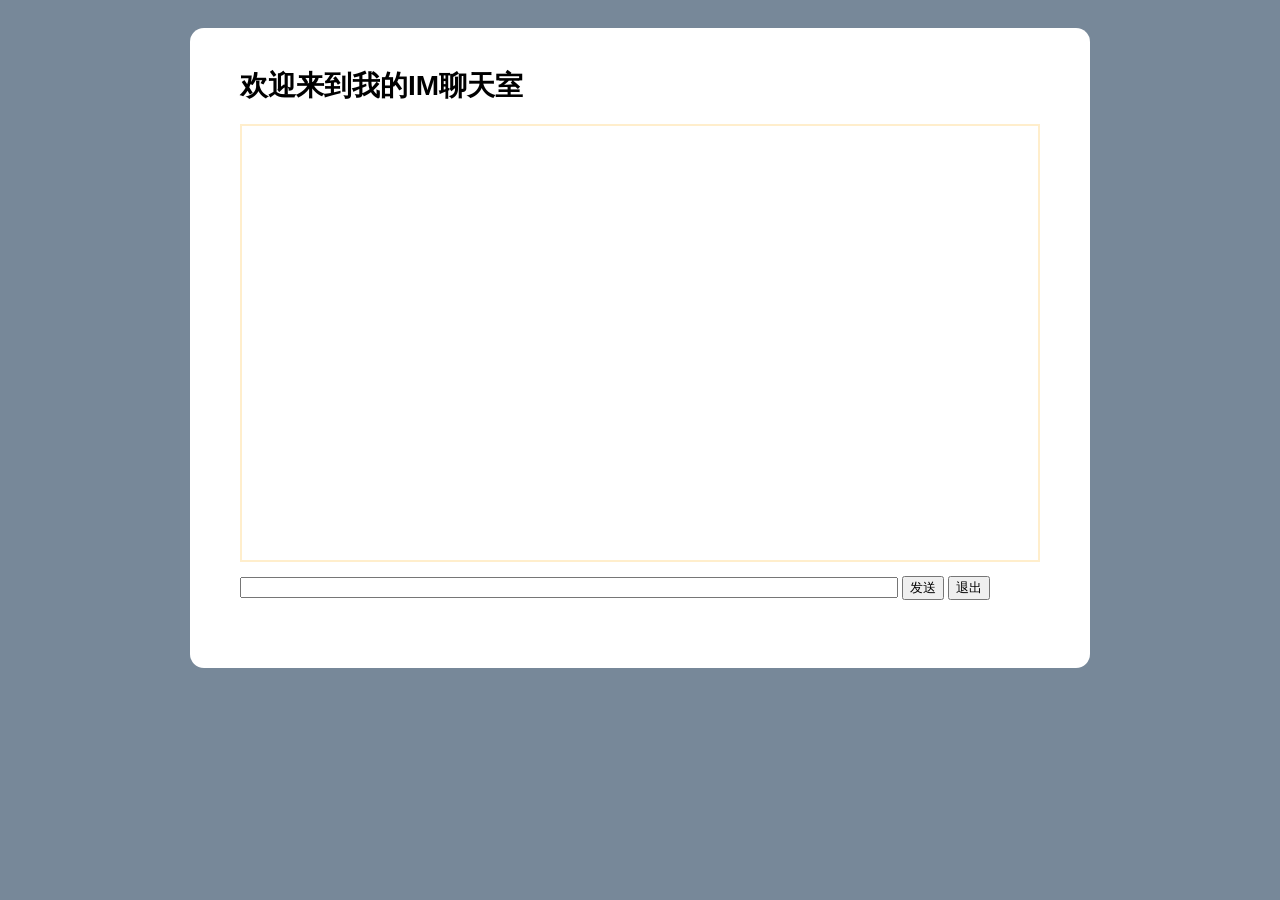
<file: WebChat/web/index.html>
<!DOCTYPE html>
<html lang="en">
<head>
  <meta charset="utf-8" />
  <title>IM</title>
  <meta name="viewport" content="width=device-width, initial-scale=1" />

  <style type="text/css">
    body {
      background-color: #789; margin: 0;
      padding: 0; font: 14px Helvetica, Arial, sans-serif;
    }
    div.content {
        width: 800px; height:600px;margin: 2em auto; padding: 20px 50px;
        background-color: #fff; border-radius: 1em;
    }
    #messages {
      border: 2px solid #fec; border-radius: 0em;
      height: 30em; overflow: scroll; padding: 0.5em 1em;
    }
    #send_input{
        width:650px;
    }
    a:link, a:visited { color: #69c; text-decoration: none; }
    @media (max-width: 700px) {
      body { background-color: #fff; }
      div.content {
        width: auto; margin: 0 auto; border-radius: 0;
        padding: 1em;
      }
    }
    #info{
        animation:change 10s linear 0s infinite;font-size:15px;font-weight:60;
    }
    #user_name{
        animation:change 5s linear 0s infinite;font-size:12px;font-weight:50;
    }
    @keyframes change{
        0%   {color:#333;}
        25%  {color:#ff0;}
        50%  {color:#f60;}
        75%  {color:#cf0;}
        100% {color:#f00;}
    }
</style>

<script language="javascript" type="text/javascript">

    function GetCookie(name){
        var str_cookie = document.cookie;
        alert(str_cookie);
        var arr_cookie = str_cookie.split("; ");
        for (var i = 0; i < arr_cookie.length; i++){
            var arr = arr_cookie[i].split("=");
            if(name == arr[0]){
                return arr[1];
            }
        }

        return "匿名";
    }

  var rooms = [];
  var ws = new WebSocket('ws://' + location.host + '/ws');

  if (!window.console) { window.console = { log: function() {} } };

  ws.onopen = function(ev)  { console.log(ev); };
  ws.onerror = function(ev) { console.log(ev); };
  ws.onclose = function(ev) { console.log(ev); };
  ws.onmessage = function(ev) {
    console.log(ev);
    var div = document.createElement('div');
    div.innerHTML = ev.data;
    document.getElementById('messages').appendChild(div);

  };

  window.onload = function() {
    document.getElementById('send_button').onclick = function(ev) {
      var msg = document.getElementById('send_input').value;
      var name = GetCookie("im_name");
      var message = "<p id=\"user_name\">"
      message += name;
      message += "</p>";
      message += "<p id=\"info\">    ";
      message += msg;
      message += "</p>";
//      alert(message);
      document.getElementById('send_input').value = '';
      ws.send(message);
    };
    document.getElementById('send_input').onkeypress = function(ev) {
      if (ev.keyCode == 13 || ev.which == 13) {
        document.getElementById('send_button').click();
      }
    };
  };
</script>
</head>
<body>
  <div class="content">
    <h1>欢迎来到我的IM聊天室</h1>

    <p>
    </p>

    <div id="messages">
    </div>

    <p>
      <input type="text" id="send_input" />
      <button id="send_button"> 发送 </button>
      <button id="quit_button"> 退出 </button>
    </p>
  </div>
</body>
</html>
</file>
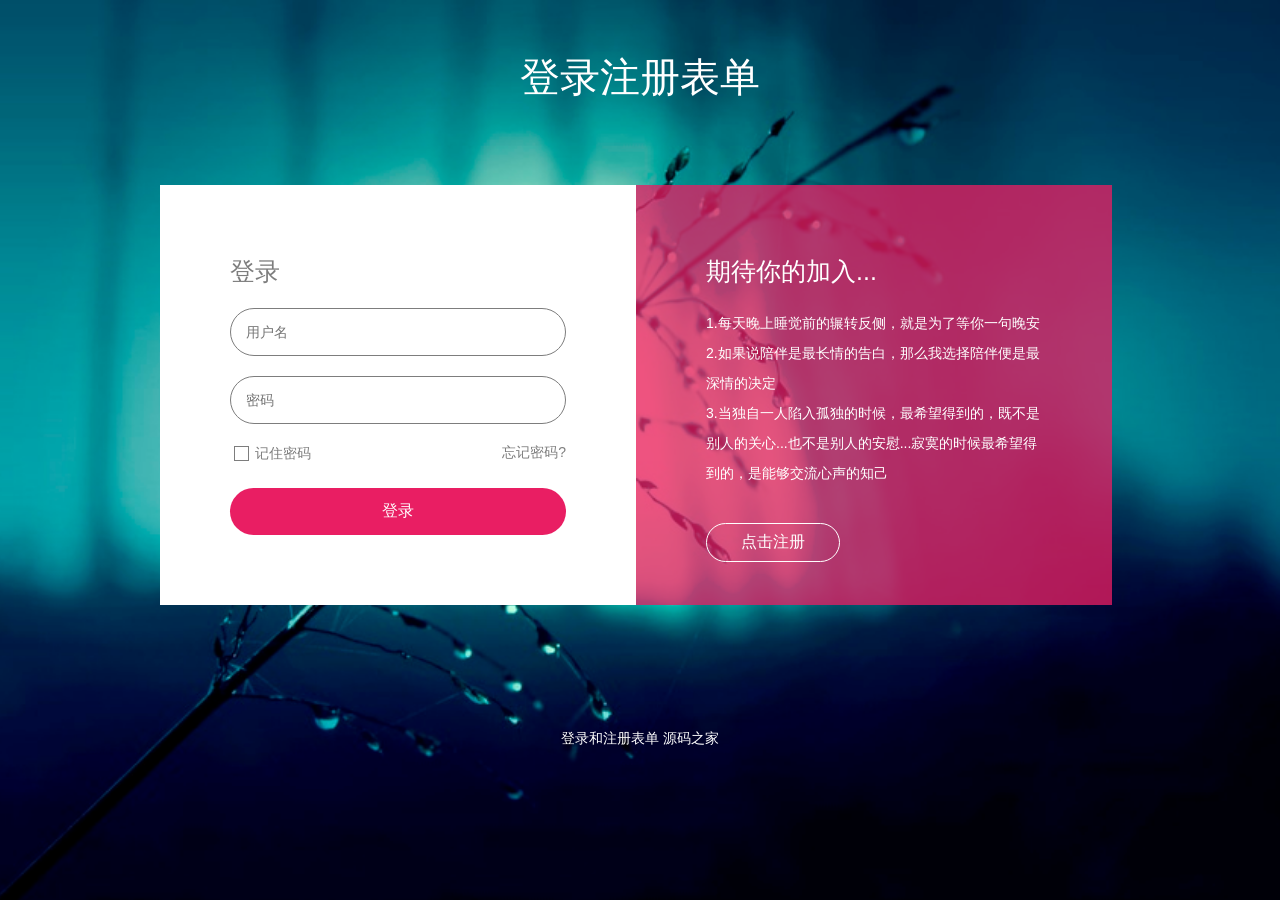
<file: WebChat/web/login.html>
<!--
	Author: W3layouts

-->

<!DOCTYPE html>
<html>
<head>
	<title>登录和注册响应式</title>
	<link rel="stylesheet" href="css/style.css">
	<link href="css/popup-box.css" rel="stylesheet" type="text/css" media="all" />
	<!--<link href='//fonts.googleapis.com/css?family=Open+Sans:400,300italic,300,400italic,600,600italic,700,700italic,800,800italic' rel='stylesheet' type='text/css'>
	<link href='//fonts.googleapis.com/css?family=Montserrat:400,700' rel='stylesheet' type='text/css'>
-->
		<meta name="viewport" content="width=device-width, initial-scale=1" />
		<meta http-equiv="Content-Type" content="text/html; charset=utf-8" />
		<meta name="keywords" content="Sign In And Sign Up Forms  Widget Responsive, Login Form Web Template, Flat Pricing Tables, Flat Drop-Downs, Sign-Up Web Templates, Flat Web Templates, Login Sign-up Responsive Web Template, Smartphone Compatible Web Template, Free Web Designs for Nokia, Samsung, LG, Sony Ericsson, Motorola Web Design" />
		<script type="application/x-javascript"> addEventListener("load", function() { setTimeout(hideURLbar, 0); }, false); function hideURLbar(){ window.scrollTo(0,1); } </script>

	</script><script src="js/jquery.min.js"></script>
<script src="js/jquery.magnific-popup.js" type="text/javascript"></script>
<script type="text/javascript" src="js/modernizr.custom.53451.js"></script> 
 <script>
						$(document).ready(function() {
						$('.popup-with-zoom-anim').magnificPopup({
							type: 'inline',
							fixedContentPos: false,
							fixedBgPos: true,
							overflowY: 'auto',
							closeBtnInside: true,
							preloader: false,
							midClick: true,
							removalDelay: 300,
							mainClass: 'my-mfp-zoom-in'
						});
																						
						});
</script>	
		
</head>
<body>
	<h1>登录注册表单</h1>
	<div class="w3layouts">
		<div class="signin-agile">
			<h2>登录
</h2>
			<form action="#" method="post" onsubmit="return false">
				<input type="text" id="name" class="name" placeholder="用户名" required="">
				<input type="password" id="password" class="password" placeholder="密码" required="">
				<ul>
					<li>
						<input type="checkbox" id="brand1" value="">
						<label for="brand1"><span></span>记住密码</label>
					</li>
				</ul>
				<a href="#">忘记密码?</a><br>
				<div class="clear"></div>
				<input type="submit" value="登录" onclick="login()">
			</form>
		</div>
		<div class="signup-agileinfo">
			<h3>期待你的加入...</h3>
			<p>1.每天晚上睡觉前的辗转反侧，就是为了等你一句晚安</p>
            <p>2.如果说陪伴是最长情的告白，那么我选择陪伴便是最深情的决定</p>
            <p>3.当独自一人陷入孤独的时候，最希望得到的，既不是别人的关心...也不是别人的安慰...寂寞的时候最希望得到的，是能够交流心声的知己</p>
			<div class="more">
				<a class="book popup-with-zoom-anim button-isi zoomIn animated" data-wow-delay=".5s" href="#small-dialog">点击注册</a>				
			</div>
		</div>
		<div class="clear"></div>
	</div>
	<div class="footer-w3l">
		<p class="agileinfo"> 登录和注册表单  <a href="http://www.mycodes.net/" target="_blank">源码之家</a>
 </p>
	</div>
	<div class="pop-up"> 
	<div id="small-dialog" class="mfp-hide book-form">
		<h3>注册表单 </h3>
			<form action="#" method="post" onsubmit="return false">
				<input type="text" id="Name" placeholder="用户名" required=""/>
				<input type="password" id="rPassword" class="password" placeholder="密码" required=""/>
				<input type="password" id="rrPassword" class="password" placeholder="重复密码" required=""/>					
				<input type="submit" value="点击注册" onclick="register()">
			</form>
	</div>
</div>	
<body>
<script>

    var user = document.getElementById("name");
    var passwd = document.getElementById("password");

    var ruser = document.getElementById("Name");
    var rpasswd = document.getElementById("rPassword");
    var rrpasswd = document.getElementById("rrPassword");

    function login(){
        $.ajax({
            url: "/LH",
            type: "POST",
            data: JSON.stringify({
                name: user.value,
                passwd: passwd.value
            }),
            dataType: "json",
            contentType: "application/x-www-form-urlencoded; charset=UTF-8",
            success: function(data){
                if (data.result == 1 ){
                    alert("名字已经被占用，请更换名字再试!")
                }
                else if(data.result == 2){
                    alert("请求方法错误!")
                }
                else{
                    window.location.href='index.html'
                }
            },
            error: function(e){
                alert("请求失败，请稍后再试!")
            }
        });
    }
    function register(){
        if(rpasswd.value != rrpasswd.value){
            alert("两次密码不一致，请重新输入!")
            return;
        }
        $.ajax({
            url: "/RH",
            type: "POST",
            data: JSON.stringify({
                name: ruser.value,
                passwd: rpasswd.value
            }),
            dataType: "json",
            contentType: "application/x-www-form-urlencoded; charset=UTF-8",
            success: function(data){
                if (data.result == 1 ){
                    alert("名字已经被占用，请更换名字再试!")
                }
                else if(data.result == 2){
                    alert("请求方法错误!")
                }
                else{
                    alert("注册成功，请直接登录!")
                    window.location.href='login.html'
                }
            },
            error: function(e){
                alert("请求失败，请稍后再试!")
            }
        });

    }
</script>
</html>
</file>
<file: WebChat/web/css/style.css>
/*--
	Author: W3layouts
	Author URL: http://w3layouts.com
	License: Creative Commons Attribution 3.0 Unported
	License URL: http://creativecommons.org/licenses/by/3.0/
--*/

/*-- Reset-Code --*/
	html,body,div,span,applet,object,iframe,h1,h2,h3,h4,h5,h6,p,blockquote,pre,a,abbr,acronym,address,big,cite,code,del,dfn,em,img,ins,kbd,q,s,samp,small,strike,strong,sub,sup,tt,var,b,u,i,dl,dt,dd,ol,nav ul,nav li,fieldset,form,label,legend,table,caption,tbody,tfoot,thead,tr,th,td,article,aside,canvas,details,embed,figure,figcaption,footer,header,hgroup,menu,nav,output,ruby,section,summary,time,mark,audio,video{margin:0;padding:0;border:0;font-size:100%;font:inherit;vertical-align:baseline;}
	article, aside, details, figcaption, figure,footer, header, hgroup, menu, nav, section {display: block;}
	ol,ul{list-style:none;margin:0px;padding:0px;}
	blockquote,q{quotes:none;}
	blockquote:before,blockquote:after,q:before,q:after{content:'';content:none;}
	table{border-collapse:collapse;border-spacing:0;}
	/* start editing from here */
	a{text-decoration:none;}
	.txt-rt{text-align:right;}/* text align right */
	.txt-lt{text-align:left;}/* text align left */
	.txt-center{text-align:center;}/* text align center */
	.float-rt{float:right;}/* float right */
	.float-lt{float:left;}/* float left */
	.clear{clear:both;}/* clear float */
	.pos-relative{position:relative;}/* Position Relative */
	.pos-absolute{position:absolute;}/* Position Absolute */
	.vertical-base{vertical-align:baseline;}/* vertical align baseline */
	.vertical-top{vertical-align:top;}/* vertical align top */
	nav.vertical ul li{display:block;}/* vertical menu */
	nav.horizontal ul li{display: inline-block;}/* horizontal menu */
	img{max-width:100%;}
/*-- //Reset-Code --*/
body {
	background:url('../images/1.jpg') no-repeat 0px 0px;
	background-size: cover;
	font-family: 'Open Sans', sans-serif;
	background-attachment: fixed;
    background-position: center;
}
h1,h2,h3,h4,h5,h6{
	font-family: 'Montserrat', sans-serif;
	
}
h1{
	font-size:40px;
	color:#fff;
	margin:50px 0px 80px 0px;
	text-align:center;
}
.w3layouts{
	width:70%;
	margin:0 auto;
}
.signin-agile,.signup-agileinfo {
    width: 35%;
    float: left;
	background:#fff;
	padding:80px;
	transition: 0.5s all;
    -webkit-transition: 0.5s all;
    -moz-transition: 0.5s all;
    -o-transition: 0.5s all;
    -ms-transition: 0.5s all;
	height:280px;
}

.signin-agile h2,.signup-agileinfo h3{
	font-size:25px;
	color:#7d7d7d;
	margin-bottom:20px;
}
.signup-agileinfo{
	background: rgba(233, 30, 99, 0.76);
}
.signup-agileinfo h3{
	color:#fff;
}
.signup-agileinfo p{
	color:#fff;
	font-size:14px;
	line-height:30px;
}
input[type="text"],input[type="password"]{
	width:93.5%;
	padding: 15px;
	border:1px solid #7d7d7d;
	outline:none;
	font-size:14px;
	margin-bottom:20px;
	border-radius:25px;
}
form ul {
	float: left;
}
ul li {
	list-style: none;
	display: inline-block;
}
ul li input[type="checkbox"] {
	display: none;
}
ul li input[type="checkbox"]+label {
	position: relative;
	padding-left: 25px;
	border: #F0F8FF;
	color: #7d7d7d;
	display: inline-block;
	font-size: 14px;

}
ul li input[type="checkbox"]+label span:first-child {
	width: 13px;
	height: 13px;
	display: inline-block;
	border: 1px solid #7d7d7d;
	position: absolute;
	top: 1px;
	left: 4px;
	bottom: 4px;
}
ul li input[type="checkbox"]:checked+label span:first-child:before {
	content: "";
	background: url(../images/tick.png)no-repeat;
	position: absolute;
	left: 2px;
	top: 2px;
	font-size: 10px;
	width: 10px;
	height: 10px;
}

form a {
	color: #7d7d7d;
	float: right;
	font-size: 14px;

}
input[type="submit"]{
	background:#e91e63;
	padding:13px 0;
	font-size:16px;
	color:#fff;
	cursor:pointer;
	outline:none;
	transition: 0.5s all;
	-webkit-transition: 0.5s all;
	-moz-transition: 0.5s all;
	-o-transition: 0.5s all;
	-ms-transition: 0.5s all;
	width:100%;
	border:none;
	margin-top:25px;
	border-radius:25px;
}

input[type="submit"]:hover{
	background:#081148;
}
.footer-w3l {
    margin: 120px 0 15px 0;
}
.footer-w3l p{
	font-size:14px;
	text-align:center;
	color:#fff;
	line-height:27px;
}
.footer-w3l p a{
	color:#fff;
}
.footer-w3l p a:hover{
	text-decoration:underline;
}

/*--pop-up--*/
a.book.popup-with-zoom-anim.button-isi.zoomIn.animated {
   border:1px solid #fff;
    padding: 8px 34px;
    color:#fff;
	display:inline-block;
	margin-top:35px;
	border-radius: 20px;
	transition: 0.5s all;
	-webkit-transition: 0.5s all;
	-moz-transition: 0.5s all;
	-o-transition: 0.5s all;
	-ms-transition: 0.5s all;
	outline:none;
}
a.book.popup-with-zoom-anim.button-isi.zoomIn.animated:hover{
	border:1px solid #0c1558;
	color:#fff;
	background:#0c1558;
}
.book-form {
    padding: 2em;
}
.book-form h3 {
    font-size: 1.8em;
    text-align: left;
    color: #7d7d7d;
    margin-bottom: 1.5em;
}
/*-- //pop-up --*/


/*-- Responsive --*/
@media screen and (max-width: 1440px) {
	.signin-agile, .signup-agileinfo {
		padding:73px;
	}
	input[type="text"], input[type="password"] {
		width: 91%;
	}
}
@media screen and (max-width: 1366px) {
	.signin-agile, .signup-agileinfo {
		padding:70px;
	}
	input[type="text"], input[type="password"] {
		width: 90.5%;
	}
}
@media screen and (max-width: 1280px) {
	.w3layouts {
		width: 75%;
		margin: 0 auto;
	}

}
@media screen and (max-width: 1080px) {
	.w3layouts {
		width: 80%;
		margin: 0 auto;
	}
	.signin-agile, .signup-agileinfo {
		padding:63px;
	}
}
@media screen and (max-width: 1024px) {
	h1 {
		margin: 50px 0px 56px 0px;
	}
	.signin-agile, .signup-agileinfo {
		padding:60px;
	}
	input[type="text"], input[type="password"] {
		width: 89%;
	}
	.footer-w3l {
		margin: 80px 0 15px 0;
	}
}
@media screen and (max-width: 991px) {
	.w3layouts {
		width: 85%;
		margin: 0 auto;
	}
}
@media screen and (max-width: 966px) {

}
@media screen and (max-width: 900px) {
	.signin-agile, .signup-agileinfo {
		padding:55px;
	}
	input[type="text"], input[type="password"] {
		width: 88%;
	}
}
@media screen and (max-width: 800px) {
	.signin-agile, .signup-agileinfo {
		padding:49px;
	}
	input[type="text"], input[type="password"] {
		width: 87%;
	}
}
@media screen and (max-width: 768px) {
	.w3layouts {
		width: 90%;
		margin: 0 auto;
	}
	.signin-agile, .signup-agileinfo {
		padding:50px;
	}
	ul li input[type="checkbox"]+label {
		font-size:13px;
	}
	form a{
		font-size:13px;
	}
}
@media screen and (max-width: 736px) {
	.signin-agile, .signup-agileinfo {
		padding: 48px;
	}
}
@media screen and (max-width: 667px) {
	h1 {
		margin: 30px 0px 45px 0px;
	}
	.w3layouts {
		width: 95%;
		margin: 0 auto;
	}
	.signin-agile, .signup-agileinfo {
		padding: 46px;
	}
	input[type="text"], input[type="password"] {
		padding:12px;
	}
	input[type="submit"] {
		padding: 12px 0;
	}
	.my-mfp-zoom-in.mfp-ready #small-dialog {
		padding: 30px!important;
	}
}
@media screen and (max-width: 640px) {
	.signin-agile, .signup-agileinfo {
		padding: 44px;
	}
	.signup-agileinfo p {
		font-size: 13.5px;
		line-height: 27px;
	}
}
@media screen and (max-width: 600px) {
	.w3layouts {
		width: 85%;
		margin: 0 auto;
	}
	.signin-agile, .signup-agileinfo {
		width:82%;
	}
	input[type="text"], input[type="password"] {
		width:93%;
	}
}
@media screen and (max-width: 568px) {
	h1 {
		font-size: 35px;
		margin: 35px 0px 50px 0px;
	}
	.footer-w3l {
		margin: 40px 0 15px 0;
	}
}
@media screen and (max-width: 480px) {
	.signin-agile, .signup-agileinfo {
		width: 77%;
	}
	input[type="text"], input[type="password"] {
		width: 92%;
	}
	.footer-w3l p {
		font-size: 13px;
	}
}
@media screen and (max-width: 414px) {
	h1 {
		font-size: 28px;
		margin: 35px 0px 40px 0px;
	}
	.signin-agile, .signup-agileinfo {
		width: 74%;
	}
	input[type="text"], input[type="password"] {
		width: 89%;
	}
	form a {
		margin-top: 3px;
	}
	.signup-agileinfo {
		height:240px;
	}
}
@media screen and (max-width: 384px) {
	h1 {
		font-size: 30px;
		margin: 35px 0px 40px 0px;
	}
	.signin-agile, .signup-agileinfo {
		width: 77%;
		padding:35px;
	}
	a.book.popup-with-zoom-anim.button-isi.zoomIn.animated {
		padding: 5px 25px;
		font-size:13px;
		margin-top:25px;
	}
}
@media screen and (max-width: 375px) {
	.signin-agile, .signup-agileinfo {
		width: 80%;
		padding:30px;
	}
	.book-form h3 {
		font-size: 1.5em;
	}
}
@media screen and (max-width: 320px) {
	h1 {
		font-size: 27px;
		margin: 35px 0px 30px 0px;
	}
	.signin-agile, .signup-agileinfo {
		width: 84%;
		padding:20px;
	}
	.signin-agile h2, .signup-agileinfo h3 {
		font-size: 20px;
	}
	input[type="text"], input[type="password"] {
		padding: 10px;
	}
	input[type="submit"]{
		padding:10px 0px;
	}
	ul li input[type="checkbox"]+label span:first-child {
		width: 10px;
		height: 10px;
		top:3px;
	}
	ul li input[type="checkbox"]+label {
		font-size: 12px;
		padding-left:20px;
	}
	form a{
		font-size:12px;
		margin-top:4px;
	}
	a.book.popup-with-zoom-anim.button-isi.zoomIn.animated {
		margin-top:30px;
	}
	.signup-agileinfo p {
		font-size: 12.5px;
	}
		
}
</file>
<file: WebChat/web/css/popup-box.css>
/* Styles for dialog window */
#small-dialog,#small-dialog2{
	background: #fff;
	text-align: left;
	max-width: 500px;
	margin: 40px auto;
	position: relative; 
}
#small-dialog-it,#small-dialog-in,#small-dialog-fr,#small-dialog-sh,#small-dialog-sf,#small-dialog-su,#small-dialog-me,#small-dialog-ch,#small-dialog-pi,#small-dialog-am {
	background: white;
	padding:0px;
	text-align: left;
	max-width: 450px;
	margin: 40px auto;
	position: relative;
	text-align:center;
}
a.play-icon.popup-with-zoom-anim img:hover {
	opacity: 0.5;
	transition:0.5s all;
	-webkit-transition:0.5s all;
	-o-transition:0.5s all;
	-moz-transition:0.5s all;
	-ms-transition:0.5s all;
}
.portfolio-items{
	text-align:center;
	margin:0 auto;
}
.portfolio-items img{
	width:100%;
}
.portfolio-items h4{
	margin:1em 0;
	font-size:25px;
	color:#a63d56;
}
.portfolio-items p{
	text-align:justify;
}
/**

/**
 * Fade-zoom animation for first dialog
 */

/* start state */
.my-mfp-zoom-in #small-dialog {
opacity: 0;
-webkit-transition: all 0.2s ease-in-out;
-moz-transition: all 0.2s ease-in-out;
-o-transition: all 0.2s ease-in-out;
transition: all 0.2s ease-in-out;
-webkit-transform: scale(0.8);
-moz-transform: scale(0.8);
-ms-transform: scale(0.8);
-o-transform: scale(0.8);
transform: scale(0.8);
}
/* animate in */
.my-mfp-zoom-in.mfp-ready #small-dialog {
opacity: 1;
-webkit-transform: scale(1);
-moz-transform: scale(1);
-ms-transform: scale(1);
-o-transform: scale(1);
transform: scale(1);
padding:50px;
}
/* animate out */
.my-mfp-zoom-in.mfp-removing #small-dialog {
-webkit-transform: scale(0.8);
-moz-transform: scale(0.8);
-ms-transform: scale(0.8);
-o-transform: scale(0.8);
transform: scale(0.8);
opacity: 0;
}
/* Dark overlay, start state */
.my-mfp-zoom-in.mfp-bg {
opacity: 0;
-webkit-transition: opacity 0.3s ease-out;
-moz-transition: opacity 0.3s ease-out;
-o-transition: opacity 0.3s ease-out;
transition: opacity 0.3s ease-out;
}
/* animate in */
.my-mfp-zoom-in.mfp-ready.mfp-bg {
opacity: 0.8;
}
/* animate out */
.my-mfp-zoom-in.mfp-removing.mfp-bg {
opacity: 0;
}
/**
/* Magnific Popup CSS */
.mfp-bg {
  top: 0;
  left: 0;
  width: 100%;
  height: 100%;
  z-index: 1042;
  overflow: hidden;
  position: fixed;
  background: #0b0b0b;
  opacity: 0.8;
  filter: alpha(opacity=80); }

.mfp-wrap {
  top: 0;
  left: 0;
  width: 100%;
  height: 100%;
  z-index: 1043;
  position: fixed;
  outline: none !important;
  -webkit-backface-visibility: hidden; }

.mfp-container {
  text-align: center;
  position: absolute;
  width: 100%;
  height: 100%;
  left: 0;
  top: 0;
  padding: 0 8px;
  -webkit-box-sizing: border-box;
  -moz-box-sizing: border-box;
  box-sizing: border-box; }

.mfp-container:before {
  content: '';
  display: inline-block;
  height: 100%;
  vertical-align: middle; }

.mfp-align-top .mfp-container:before {
  display: none; }

.mfp-content {
  position: relative;
  display: inline-block;
  vertical-align: middle;
  margin: 0 auto;
  text-align: left;
  z-index: 1045; }

.mfp-inline-holder .mfp-content,
.mfp-ajax-holder .mfp-content {
  width: 100%;
  cursor: auto; }

.mfp-ajax-cur {
  cursor: progress; }

.mfp-zoom-out-cur,
.mfp-zoom-out-cur .mfp-image-holder .mfp-close {
  cursor: -moz-zoom-out;
  cursor: -webkit-zoom-out;
  cursor: zoom-out; }
.mfp-zoom {
  cursor: pointer;
  cursor: -webkit-zoom-in;
  cursor: -moz-zoom-in;
  cursor: zoom-in; }

.mfp-auto-cursor .mfp-content {
  cursor: auto; }

.mfp-close,
.mfp-arrow,
.mfp-preloader,
.mfp-counter {
  -webkit-user-select: none;
  -moz-user-select: none;
  user-select: none; }

.mfp-loading.mfp-figure {
  display: none; }

.mfp-hide {
  display: none !important; }
.mfp-content iframe{
	width:100%;
	min-height:500px;
}
.mfp-preloader {
  color: #cccccc;
  position: absolute;
  top: 50%;
  width: auto;
  text-align: center;
  margin-top: -0.8em;
  left: 8px;
  right: 8px;
  z-index: 1044; }

.mfp-preloader a {
  color: #cccccc; }

.mfp-preloader a:hover {
  color: white; }

.mfp-s-ready .mfp-preloader {
  display: none; }

.mfp-s-error .mfp-content {
  display: none; }

button.mfp-close,
button.mfp-arrow {
  overflow: visible;
  cursor: pointer;
  border: 0;
   background:#FFF;
  -webkit-appearance: none;
  display: block;
  padding: 0;
  z-index: 1046; }
button::-moz-focus-inner {
  padding: 0;
  border: 0; }

.mfp-close {
	width: 23px;
    height: 30px;
    line-height: 25px;
    position: absolute;
    left: -40px;
    top: -30px;
    text-decoration: none;
    text-align: center;
    padding: 0 0 18px 10px;
    color: white !important;
    font-style: normal;
    font-size: 45px;
    outline: none; 
 }
  .mfp-close:hover, .mfp-close:focus {
    opacity: 1; }

.mfp-close-btn-in .mfp-close {
  color: #333333; 
  background: none;
  }

.mfp-image-holder .mfp-close,
.mfp-iframe-holder .mfp-close {
  color: white;
  right: -6px;
  text-align: right;
  padding-right: 6px;
  width: 100%; 
}
.login h3,.signup h3{
	margin:1em 0;
	color: #a63d56;
}
.login input[type="text"],.login input[type="password"]{
	width:90%;
	padding:5px;
	margin:3px 0;x
	border: 1px solid #a63d56;
	outline: none !important;
}
.signup input[type="text"]{
	width: 44.5%;
	padding: 5px;
	margin: 10px 0;
	outline: none;
	background: #EBEBEB;
	border: solid 1px #222;
}
.signup input.email[type="text"],.signup input[type="password"]{
	width: 90%;
	padding: 5px;
	margin: 10px 0;
	outline: none;
	background: #EBEBEB;
	border: solid 1px #222;
}
.login input[type="submit"],.signup input[type="submit"]{
	background: #347083;
	border: 0px;
	padding: 5px 10px;
	margin: 10px 10px;
	outline: none;
	font-size: 18px;
	color: #fff;
	text-transform: uppercase;
	width: 17%;	
	-webkit-appearance: none;
}
.login input[type="submit"]:hover,.signup input[type="submit"]:hover{
	background:#163035;
	-webkit-transition: all 0.5s ease-in-out;
	-moz-transition: all 0.5s ease-in-out;
	-o-transition: all 0.5s ease-in-out;
	transition: all 0.5s ease-in-out;
}
@media all and (max-width:640px){
	#small-dialog, #small-dialog2 { 
		max-width: 420px; 
	}
}
@media all and (max-width:480px){
	.comments-area textarea{
		height:100px;
	}
	.login input[type="submit"], .signup input[type="submit"] {
		font-size: 14px;
		width: 20%;
	}
	.mfp-close {
		left: 0;
	}
	#small-dialog, #small-dialog2 {
		max-width: 320px;
	}
	
}
@media all and (max-width:320px){
	.comments-area span.label,.comments-area span.text-field{
		float:none;
		width:100%;
	}
	.comments-area span{
		padding-bottom:3px;
	}
	#small-dialog{
		padding:15px;
	}
	.comments-area input[type="text"], .comments-area textarea{
		width:92%;
	}
	.comments-area div{
		padding:2px 0;
	}
	.mfp-content iframe{
		width:100%;
		min-height:250px;
	}
	.login input[type="submit"], .signup input[type="submit"] {
		font-size: 12px;
		width: 29%;
	}
	.signup input[type="text"] {
		width: 90%;
	}
	.mfp-close {
		top: -40px;
	}
}
</file>
